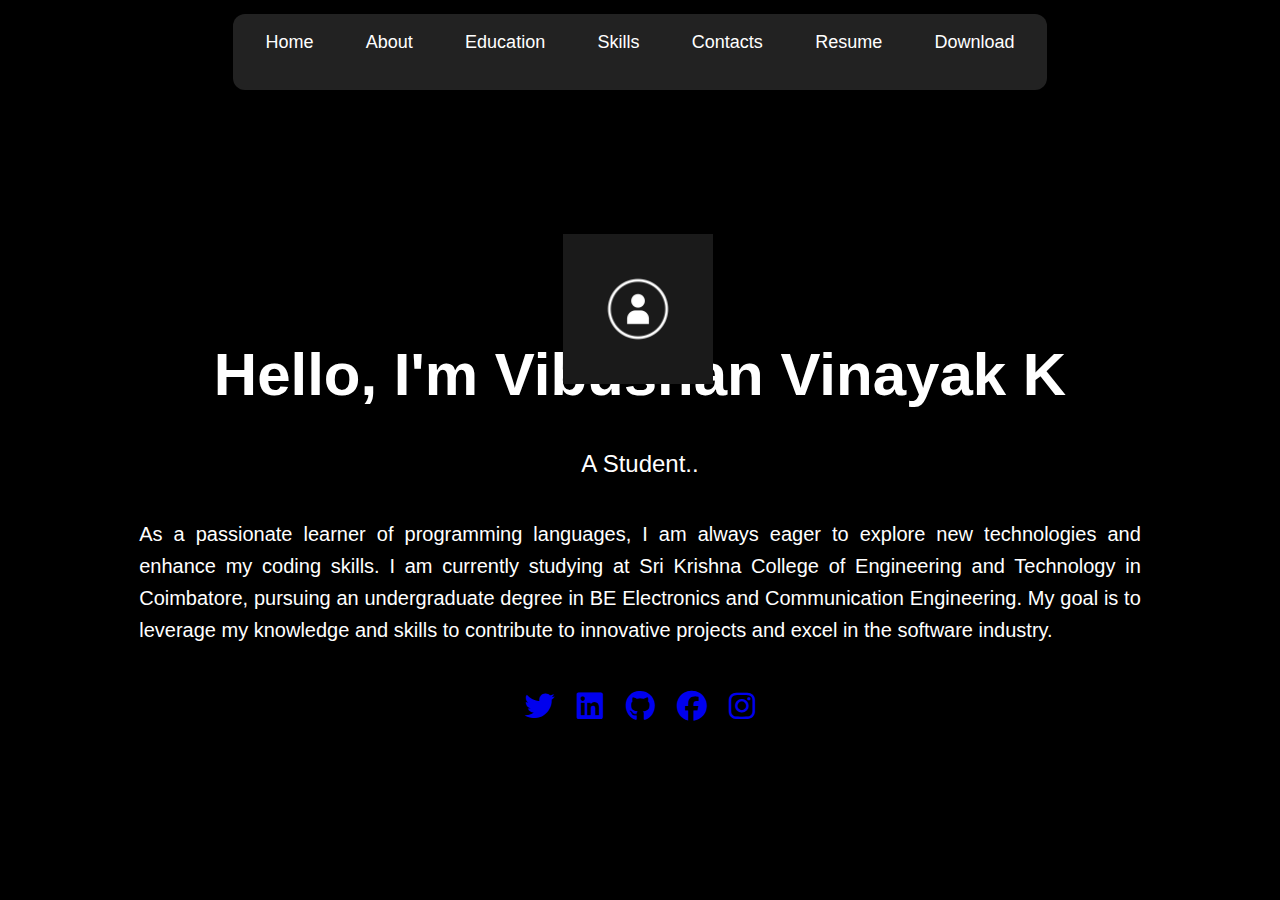
<file: index.html>
<!DOCTYPE html>
<html lang="en">
<head>
    <meta charset="UTF-8">
    <meta name="viewport" content="width=device-width, initial-scale=1.0">
    <title>Document</title>
    <link href="https://cdnjs.cloudflare.com/ajax/libs/font-awesome/6.5.1/css/all.min.css" rel="stylesheet">
    <style>
        body {
            background-color: #000;
            font-family: 'Segoe UI', Tahoma, Geneva, Verdana, sans-serif;
            margin: 14px;
            padding: 0;
            color: #fff;
        }
        .container {
            display: flex;
            justify-content: space-evenly;
           align-items: baseline;
            height: 60px;
            font-size: 18px;
            width: 65%;
            margin: 10px auto;
           
            background-color: #222;
            border-radius: 12px;
            padding: 8px 0;
        }
        .container a {
            color: #fff;
            text-decoration: none;
            padding: 10px 20px;
            border-radius: 8px;
        }
        .container a:hover {
            background-color: red;
            color: #fff;
        }
        h1 {
            font-size: 60px;
            font-weight: bold;
            text-align: center;
            margin-top: 20%;
        }
        .para {
            font-size: 24px;
            text-align: center;
            margin-top: 10px;
        }
        .para1 {
            font-size: 20px;
            text-align: justify;
            width: 80%;
            margin: 40px auto;
            line-height: 1.6;
        }
        .icon {
            font-size: 30px;
            margin: 5px 9px;
           
        }
        .icon1:hover { color: #1da1f2; }
        .icon2:hover { color: #0077b5; } 
        .icon3:hover { color: #333; } 
        .icon4:hover { color: #3b5998; }
        .icon5:hover { color: #e1306c; } 
        html {
            scroll-behavior: smooth;
        }
        .image{
            width: 150px;
            height: 150px;
            position: absolute;
            top: 26%;
            left: 44%;
        }
    </style>
</head>
<body>
    <img class="image" src="blackprofile.img">
    <div class="container">
        <a class="ab" href="#">Home</a>
        <a class="ab" href="#about">About</a>
        <a class="ab" href="http://127.0.0.1:5500/Portfolio/Education.html">Education</a>
        <a class="ab" href="http://127.0.0.1:5500/Portfolio/skill.html">Skills</a>
        <a class="ab" href="http://127.0.0.1:5500/Portfolio/contact.html">Contacts</a>
        <a class="ab" href="vibushnanresume.pdf.pdf">Resume</a>
        <a class="ab" href="vibushnanresume.pdf.pdf" download="vibushnanresume.pdf.pdf">Download</a>
    </div>
    <h1>Hello, I'm Vibushan Vinayak K</h1>
    <p class="para">A Student..</p>
    <p id="about" class="para1">
        As a passionate learner of programming languages, I am always eager to explore new technologies and enhance my coding skills.
        I am currently studying at Sri Krishna College of Engineering and Technology in Coimbatore,
        pursuing an undergraduate degree in BE Electronics and Communication Engineering.
        My goal is to leverage my knowledge and skills to contribute to innovative projects and excel in the software industry.
    </p>
    <div style="text-align: center;">
        <a href="https://x.com/home"><i class="fa-brands fa-twitter icon icon1"></i></a>
        <a href="https://www.linkedin.com/feed/?trk=guest_homepage-basic_nav-header-signin"><i class="fa-brands fa-linkedin icon icon2"></i></a>
        <a href="https://github.com/Vibushan-hub05/Wisdomwave"><i class="fa-brands fa-github icon icon3"></i></a>
        <a href="https://www.facebook.com/"><i class="fa-brands fa-facebook icon icon4"></i></a>
        <a href="https://www.instagram.com/"><i class="fa-brands fa-instagram icon icon5"></i></a>
    </div>
</body>
</html>
</file>
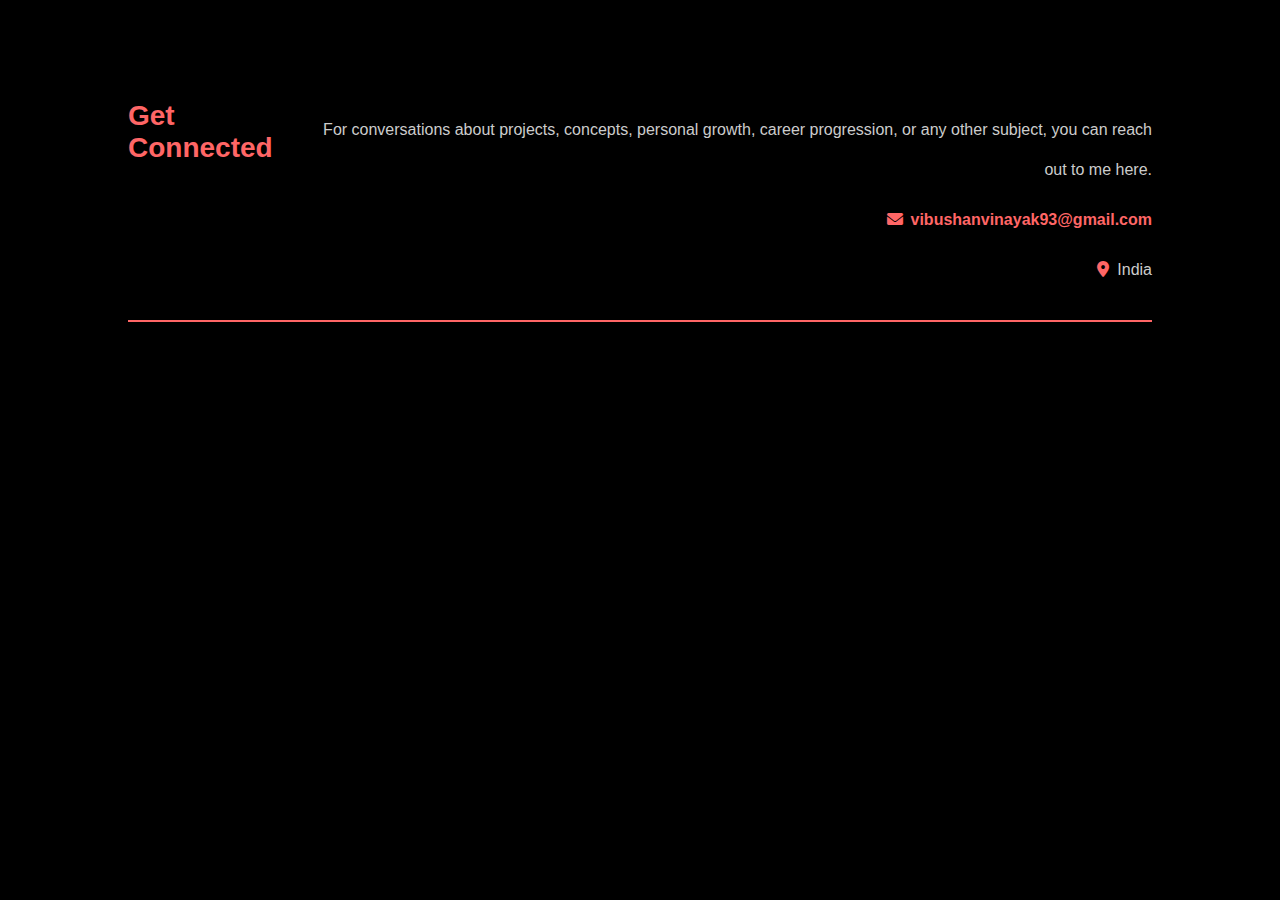
<file: contact.html>
<!DOCTYPE html>
<html lang="en">
<head>
    <meta charset="UTF-8">
    <meta name="viewport" content="width=device-width, initial-scale=1.0">
    <title>Contact</title>
    <link rel="stylesheet" href="https://cdnjs.cloudflare.com/ajax/libs/font-awesome/6.0.0-beta3/css/all.min.css">
    <style>
        body {
            background-color: black;
            color: white;
            font-family: 'Arial', sans-serif;
            margin: 0;
            padding: 0;
        }
        .container {
            width: 80%;
            margin: 100px auto;
            display: flex;
            justify-content: space-between;
          
            border-bottom: 2px solid #ff6666;
            padding-bottom: 20px;
        }
        .heading {
            font-size: 28px;
            color: #ff6666;
            font-weight: bold;
            margin: 0;
        }
        .contact-info {
            text-align: right;
            font-size: 16px;
            line-height: 2.5;
            color: #cccccc;
        }
        .contact-info a {
            color: #ff6666;
            text-decoration: none;
            font-weight: bold;
        }
        .contact-info a:hover {
            text-decoration: underline;
        }
        .contact-info p {
            margin: 10px 0;
        }
        .contact-info i {
            margin-right: 8px;
            color: #ff6666;
        }
    </style>
</head>
<body>
    <div class="container">
        <div class="heading">Get Connected</div>
        <div class="contact-info">
            <p>For conversations about projects, concepts, personal growth, career progression, or any other subject, you can reach out to me here.</p>
            <p><i class="fas fa-envelope"></i><a href="mailto:vibushanvinayak93@gmail.com">vibushanvinayak93@gmail.com</a></p>
            <p><i class="fas fa-map-marker-alt"></i>India</p>
        </div>
    </div>
</body>
</html>
</file>
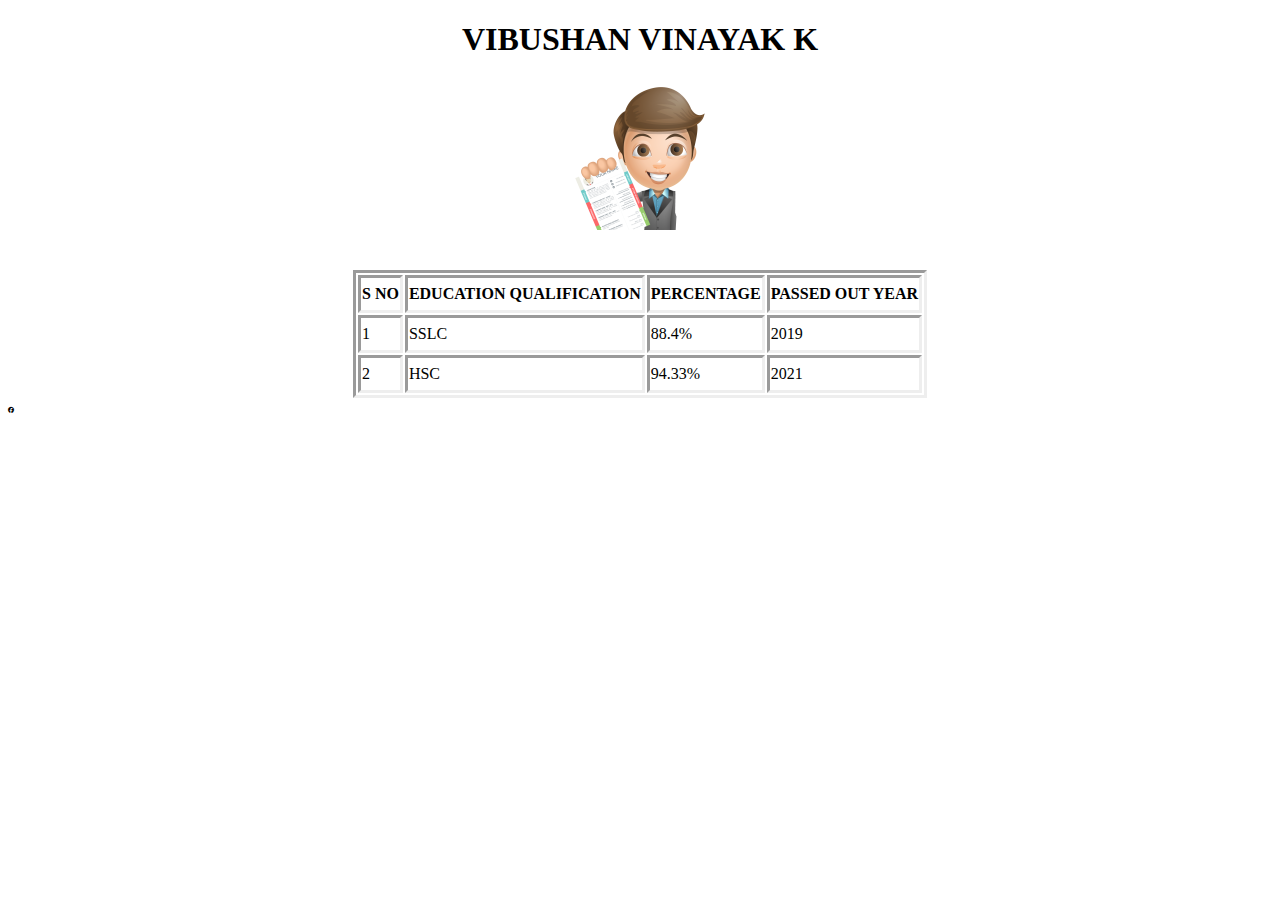
<file: day2.html>
<!DOCTYPE html>
<html lang="en">
<head>
    <meta charset="UTF-8">
    <meta name="viewport" content="width=device-width, initial-scale=1.0">
    <title>Document</title>
    <link href="https://cdnjs.cloudflare.com/ajax/libs/font-awesome/6.5.1/css/all.min.css" rel="stylesheet">
    <style>
        table,td,th{
            border: 3px inset;
            height: 30px;

        }
        .icon{
            width: 20%;
            height: 20%;
            font-size: 20%;
        }
    </style>
</head>
<body>
    <center><h1>VIBUSHAN VINAYAK K</h1></center>
      <center>  <img src="resume.png" alt="Profile" height="150px" width="150px"></center><br><br>
      <center><table>
        <tr>
            <th>S NO </th>
            <th>EDUCATION QUALIFICATION</th>
            <th>PERCENTAGE </th>
            <th>PASSED OUT YEAR </th>
        </tr>
        <TR>
            <td>1</td>
            <TD>SSLC</TD>
            <TD>88.4%</TD>
            <TD>2019</TD>
        </TR>
        <tr>
            <td>2</td>
            <td>HSC</td>
            <td>94.33%</td>
            <td>2021</td>
        </tr>
       </table>
  </center>
  <Div><i class="fa-brands fa-facebook icon"></i></Div>
</body>
</html>
</file>
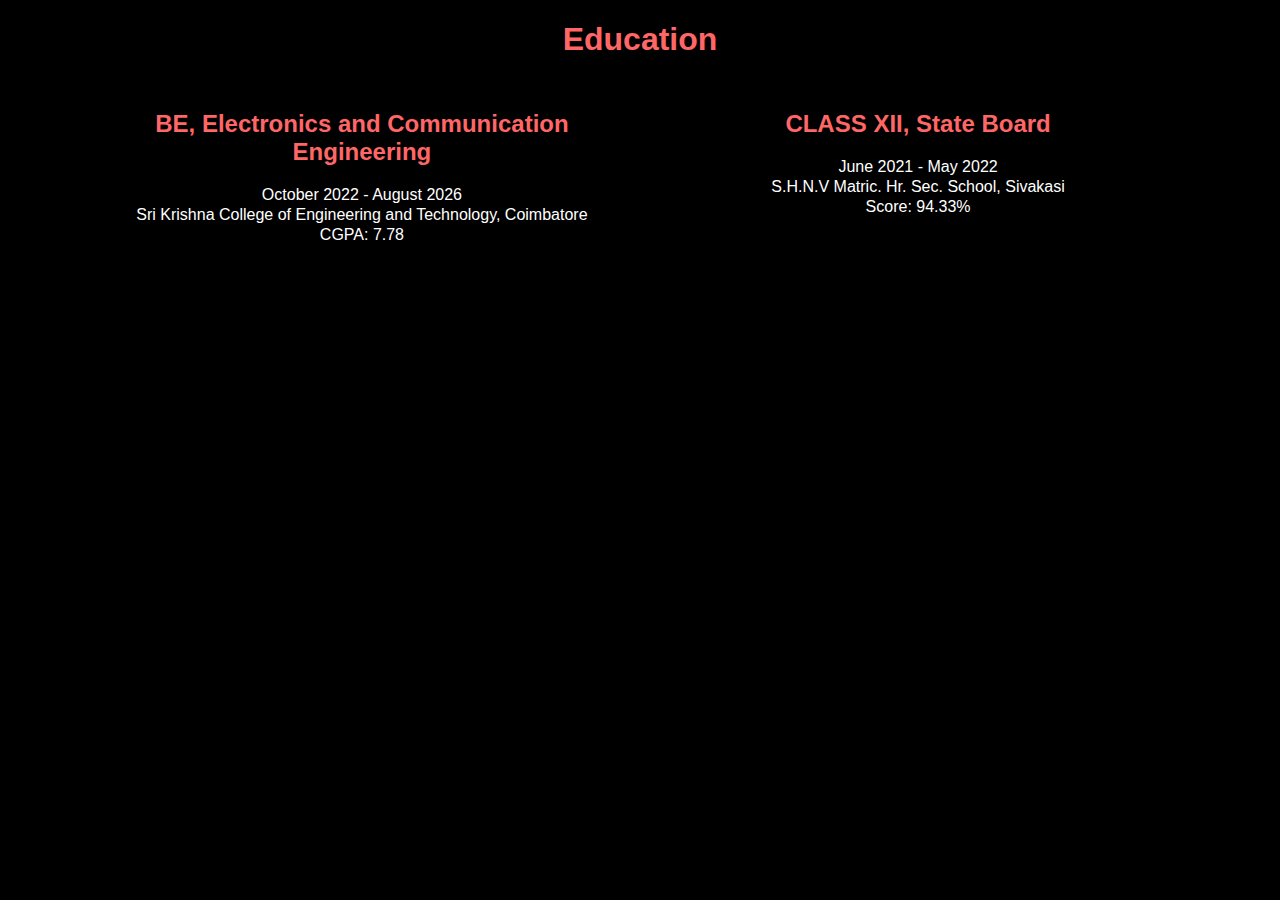
<file: Education.html>
<!DOCTYPE html>
<html lang="en">
<head>
    <meta charset="UTF-8">
    <meta name="viewport" content="width=device-width, initial-scale=1.0">
    <title>Education Details</title>
    <style>
        body {
            background-color: black;
            color: white;
            font-family: Arial, sans-serif;
        }
        .container {
            display: flex;
            justify-content: space-between;
            width: 80%;
            margin: 0 auto;
            padding:10px;
        }
        .educationbox {
            width: 45%;
        }
        h1 {
            text-align: center;
            color: #ff6666;
        }
        .educationbox h2 {
            text-align: center;
            color: #ff6666;
        }
        .educationbox p {
            text-align: center;
            margin: 2px 0;
        }
    </style>
</head>
<body>
    <h1>Education</h1>
    <div class="container">
        <div class="educationbox">
            <h2>BE, Electronics and Communication Engineering</h2>
            <p>October 2022 - August 2026</p>
            <p>Sri Krishna College of Engineering and Technology, Coimbatore</p>
            <p>CGPA: 7.78</p>
        </div>
        <div class="educationbox">
            <h2>CLASS XII, State Board</h2>
            <p>June 2021 - May 2022</p>
            <p>S.H.N.V Matric. Hr. Sec. School, Sivakasi</p>
            <p>Score: 94.33%</p>
        </div>
    </div>
</body>
</html>
</file>
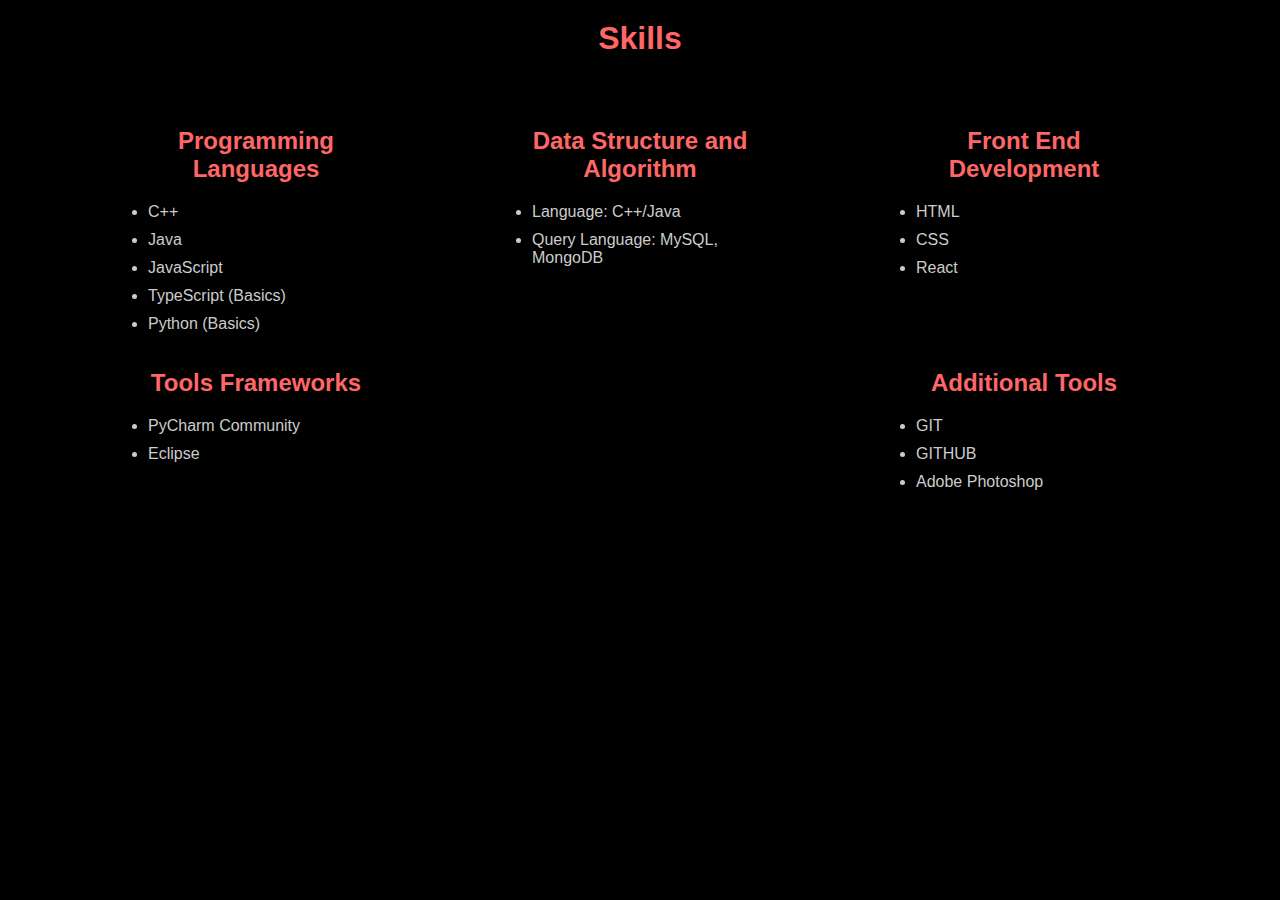
<file: skill.html>
<!DOCTYPE html>
<html lang="en">
<head>
    <meta charset="UTF-8">
    <meta name="viewport" content="width=device-width, initial-scale=1.0">
    <title>Skills</title>
    <style>
        body {
            background-color: black;
            color: white;
            font-family: Arial, sans-serif;
            margin: 0;
            padding: 0;
        }
        .container {
            width: 80%;
            margin: 50px auto;
        }
        h1 {
            text-align: center;
            color:#ff6666;
            margin-top: 20px;
        }
        .row {
            display: flex;
            justify-content: space-between;
            
        }
        .skills-item {
            width: 25%;
        }
        .skills-item h2 {
           
            color: #ff6666;
            text-align: center;
        }
        .skills-item ul {
            list-style-type: disc;
            padding-left: 20px;
            
        }
        .skills-item li {
            color: #cccccc;
            margin: 10px auto;
        }
    </style>
</head>
<body>
    <h1>Skills</h1>
    <div class="container">
        <div class="row">
            <div class="skills-item">
                <h2>Programming Languages</h2>
                <ul>
                    <li>C++</li>
                    <li>Java</li>
                    <li>JavaScript</li>
                    <li>TypeScript (Basics)</li>
                    <li>Python (Basics)</li>
                </ul>
            </div>
            <div class="skills-item">
                <h2>Data Structure and Algorithm</h2>
                <ul>
                    <li>Language: C++/Java</li>
                    <li>Query Language: MySQL, MongoDB</li>
                </ul>
            </div>
            <div class="skills-item">
                <h2>Front End Development</h2>
                <ul>
                    <li>HTML</li>
                    <li>CSS</li>
                    <li>React</li>
                </ul>
            </div>
        </div>
        <div class="row">
            <div class="skills-item">
                <h2>Tools Frameworks</h2>
                <ul>
                    <li>PyCharm Community</li>
                    <li>Eclipse</li>
                </ul>
            </div>
            <div class="skills-item">
                <h2>Additional Tools</h2>
                <ul>
                    <li>GIT</li>
                    <li>GITHUB</li>
                    <li>Adobe Photoshop</li>
                </ul>
            </div>
        </div>
    </div>
</body>
</html>
</file>
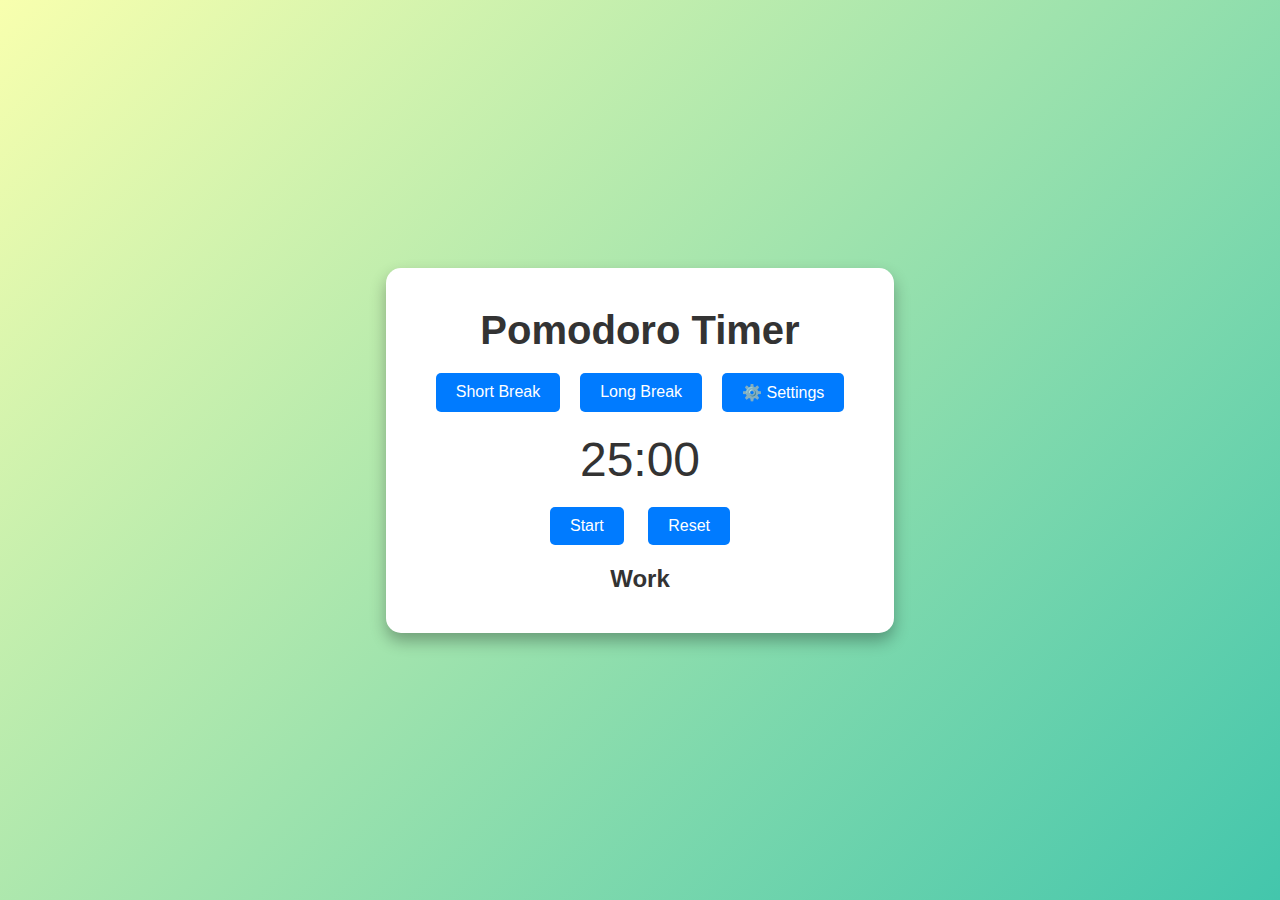
<file: timer.html>
<!DOCTYPE html>
<html lang="en">
<head>
    <meta charset="UTF-8">
    <meta name="viewport" content="width=device-width, initial-scale=1.0">
    <title>Pomodoro Timer</title>
    <link rel="stylesheet" href="styles.css">
</head>
<body>
    <div class="container">
        <h1>Pomodoro Timer</h1>
        <div class="controls">
            <button id="shortBreak">Short Break </button>
            <button id="longBreak">Long Break</button>
            <button id="settings">⚙️ Settings</button>
        </div>
        <div id="timer">
            <span id="minutes">25</span>:<span id="seconds">00</span>
        </div>
        <div class="buttons">
            <button id="start">Start</button>
            <button id="reset">Reset</button>
        </div>
        <div class="status">
            <span id="status">Work</span>
        </div>
        <div class="settings-box" id="settingsBox">
            <label for="sessionLength">Session Length (minutes):</label>
            <input type="number" id="sessionLength" value="25" min="1">
            <label for="breakLength">Break Length (minutes):</label>
            <input type="number" id="breakLength" value="5" min="1">
            <button id="closeSettings">Close</button>
        </div>
    </div>
    <script src="script.js"></script>
</body>
</html>
</file>
<file: styles.css>
body {
    display: flex;
    justify-content: center;
    align-items: center;
    height: 100vh;
    background: linear-gradient(135deg, #f8ffae, #43c6ac);
    font-family: 'Arial', sans-serif;
    margin: 0;
}

.container {
    text-align: center;
    background: white;
    padding: 40px;
    border-radius: 15px;
    box-shadow: 0 8px 16px rgba(0, 0, 0, 0.3);
    position: relative;
}

h1 {
    margin: 0 0 20px;
    font-size: 2.5rem;
    color: #333;
}

.controls {
    display: flex;
    justify-content: center;
    margin-bottom: 20px;
}

.controls button {
    padding: 10px 20px;
    margin: 0 10px;
    border: none;
    background-color: #007BFF;
    color: white;
    border-radius: 5px;
    cursor: pointer;
    font-size: 1rem;
    transition: background-color 0.3s ease;
}

.controls button:hover {
    background-color: #0056b3;
}

#timer {
    font-size: 3rem;
    margin-bottom: 20px;
    color: #333;
}

.buttons {
    margin-bottom: 20px;
}

button {
    padding: 10px 20px;
    margin: 0 10px;
    border: none;
    background-color: #007BFF;
    color: white;
    border-radius: 5px;
    cursor: pointer;
    font-size: 1rem;
    transition: background-color 0.3s ease;
}

button:hover {
    background-color: #0056b3;
}

.status {
    font-size: 1.5rem;
    font-weight: bold;
    color: #333;
}

.settings-box {
    display: none;
    position: absolute;
    top: 50%;
    left: 50%;
    transform: translate(-50%, -50%);
    background: white;
    padding: 20px;
    border-radius: 10px;
    box-shadow: 0 4px 8px rgba(0, 0, 0, 0.2);
}

.settings-box label {
    display: block;
    margin-bottom: 5px;
    font-size: 1.2rem;
    color: #555;
}

.settings-box input {
    font-size: 1.2rem;
    width: 60px;
    padding: 5px;
    margin-bottom: 10px;
    border: 2px solid #007BFF;
    border-radius: 5px;
    text-align: center;
}

#closeSettings {
    display: block;
    margin: 0 auto;
    padding: 10px 20px;
    border: none;
    background-color: #007BFF;
    color: white;
    border-radius: 5px;
    cursor: pointer;
    font-size: 1rem;
    transition: background-color 0.3s ease;
}

#closeSettings:hover {
    background-color: #0056b3;
}
</file>
